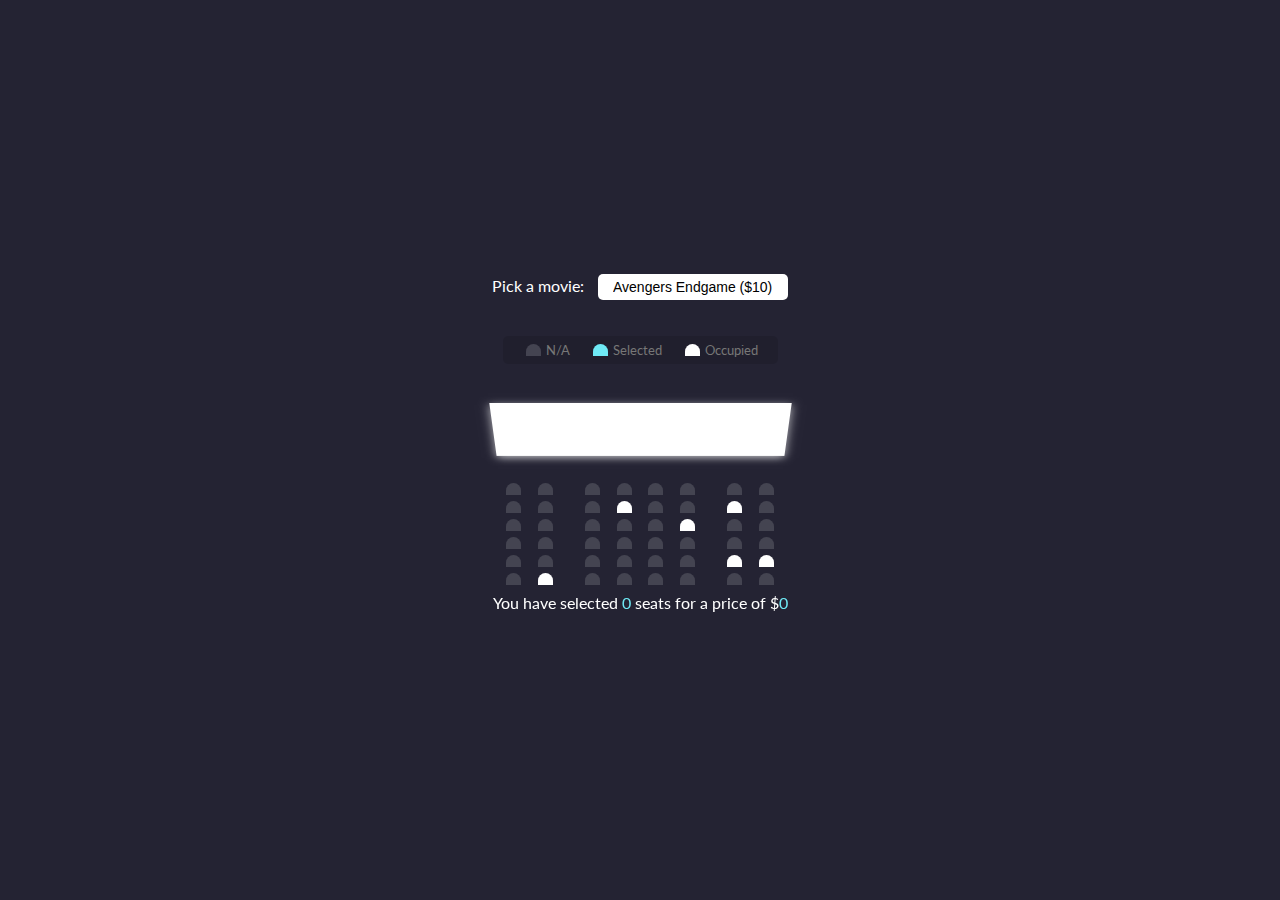
<file: book movie/index.html>
<!DOCTYPE html>
<html lang="en">

<head>
    <meta charset="UTF-8">
    <meta name="viewport" content="width=device-width, initial-scale=1.0">
    <link rel="stylesheet" href="style.css">
    <title>Movie seat booking</title>
</head>

<body>
    <!-- for movie heading -->
    <div class="movie-container">
        <label>Pick a movie:</label>
        <select id="movie">
            <option value="10">Avengers Endgame ($10)</option>
            <option value="12">Joker($12)</option>
            <option value="15">Saving private ryan($15)</option>
            <option value="20">Batman($20)</option>
        </select>
    </div>
    <!-- for legends -->
    <ul class="showcase">
        <li>
            <div class="seat"></div>
            <small>N/A</small>
        </li>
        <li>
            <div class="seat selected"></div>
            <small>Selected</small>
        </li>
        <li>
            <div class="seat occupied"></div>
            <small>Occupied</small>
        </li>
    </ul>
    <!-- for seating structure -->
    <div class="container">
        <div class="screen"></div>
        <!-- 6 rows with 8 seats -->
        <div class="row">
            <div class="seat"></div>
            <div class="seat"></div>
            <div class="seat"></div>
            <div class="seat"></div>
            <div class="seat"></div>
            <div class="seat"></div>
            <div class="seat"></div>
            <div class="seat"></div>
        </div>
        <div class="row">
            <div class="seat"></div>
            <div class="seat"></div>
            <div class="seat"></div>
            <div class="seat occupied"></div>
            <div class="seat"></div>
            <div class="seat"></div>
            <div class="seat occupied"></div>
            <div class="seat"></div>
        </div>
        <div class="row">
            <div class="seat"></div>
            <div class="seat"></div>
            <div class="seat"></div>
            <div class="seat"></div>
            <div class="seat"></div>
            <div class="seat occupied"></div>
            <div class="seat"></div>
            <div class="seat"></div>
        </div>
        <div class="row">
            <div class="seat"></div>
            <div class="seat"></div>
            <div class="seat"></div>
            <div class="seat"></div>
            <div class="seat"></div>
            <div class="seat"></div>
            <div class="seat"></div>
            <div class="seat"></div>
        </div>
        <div class="row">
            <div class="seat"></div>
            <div class="seat"></div>
            <div class="seat"></div>
            <div class="seat"></div>
            <div class="seat"></div>
            <div class="seat"></div>
            <div class="seat occupied"></div>
            <div class="seat occupied"></div>
        </div>
        <div class="row">
            <div class="seat"></div>
            <div class="seat occupied"></div>
            <div class="seat"></div>
            <div class="seat"></div>
            <div class="seat"></div>
            <div class="seat"></div>
            <div class="seat"></div>
            <div class="seat"></div>
        </div>

        <p class="text">You have selected <span id="count">0</span> seats for a price of $<span id="total">0</span></p>

    </div>


    <script src="script.js"></script>
</body>

</html>
</file>
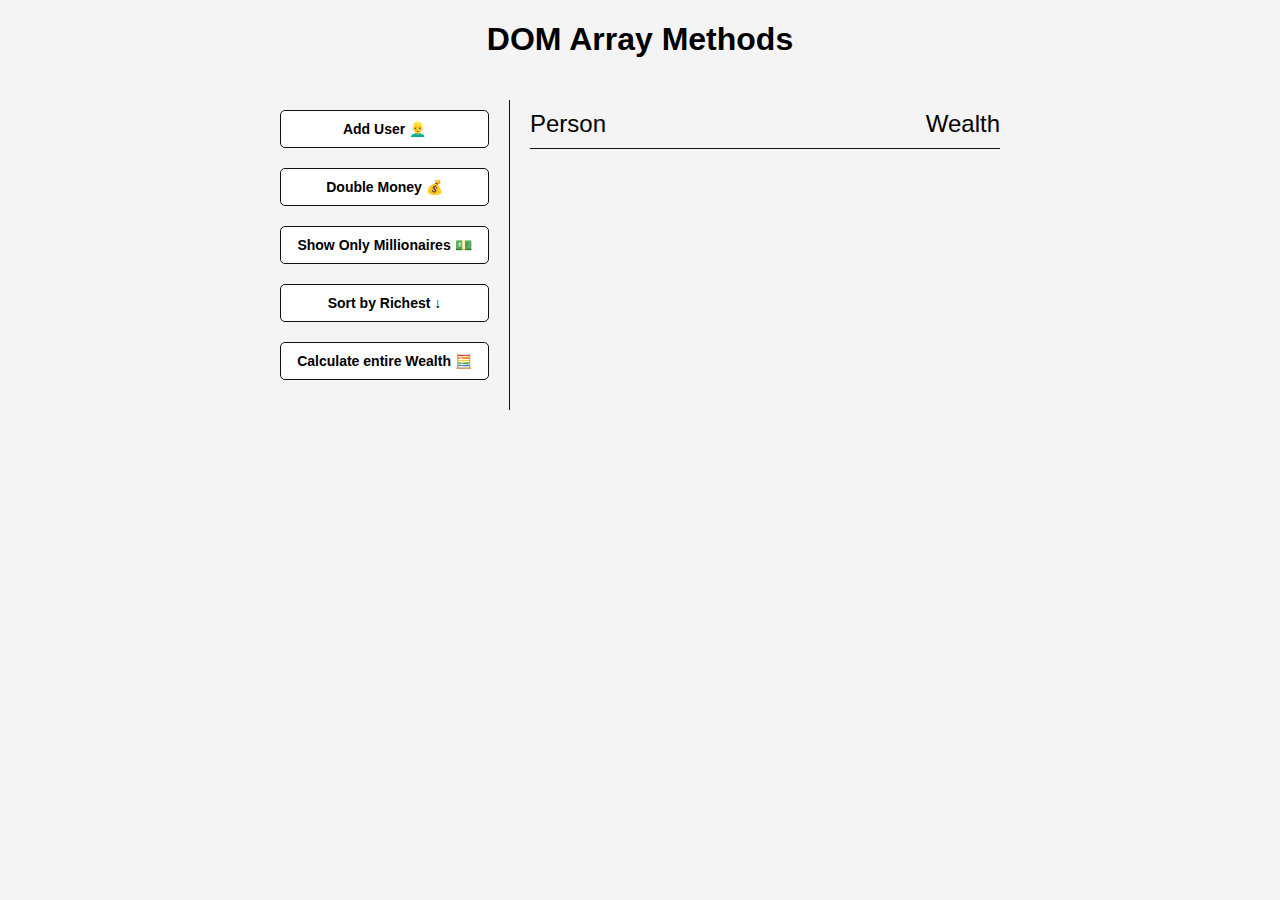
<file: DOM array methods/index.html>
<!DOCTYPE html>
<html lang="en">
  <head>
    <meta charset="UTF-8" />
    <meta name="viewport" content="width=device-width, initial-scale=1.0" />
    <meta http-equiv="X-UA-Compatible" content="ie=edge" />
    <link rel="stylesheet" href="style.css" />
    <title>DOM Array Methods</title>
  </head>
  <body>
    <h1>DOM Array Methods</h1>

    <div class="container">
      <aside>
        <button id="add-user">Add User 👱‍♂️</button>
        <button id="double">Double Money 💰</button>
        <button id="show-millionaires">Show Only Millionaires 💵</button>
        <button id="sort">Sort by Richest ↓</button>
        <button id="calculate-wealth">Calculate entire Wealth 🧮</button>
      </aside>

      <main id="main">
        <h2><strong>Person</strong> Wealth</h2>
      </main>
    </div>

    <script src="script.js"></script>
  </body>
</html>
</file>
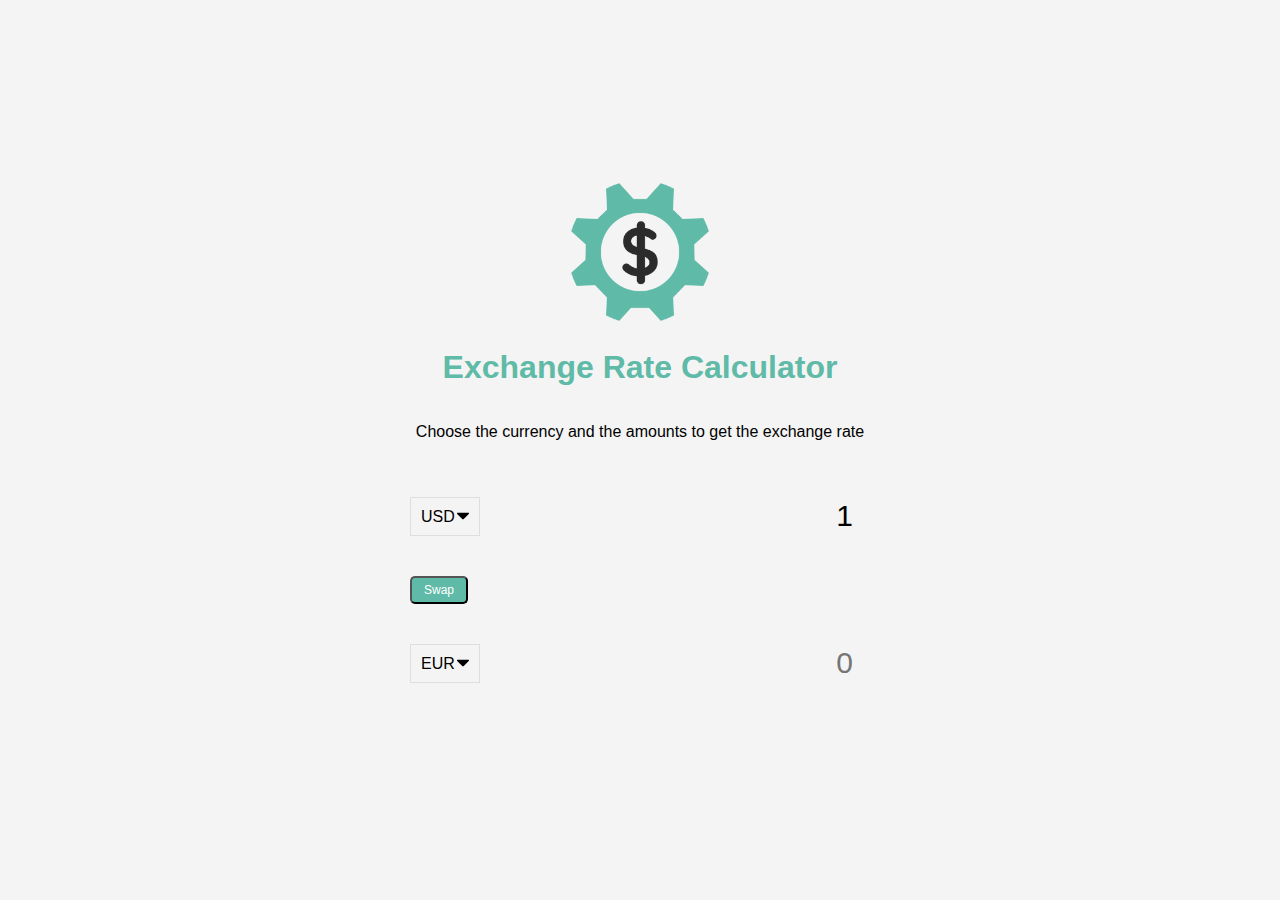
<file: Exchange rate calculator/index.html>
<!DOCTYPE html>
<html lang="en">

<head>
    <meta charset="UTF-8" />
    <meta name="viewport" content="width=device-width, initial-scale=1.0" />
    <meta http-equiv="X-UA-Compatible" content="ie=edge" />
    <title>Exchange Rate Calculator</title>
    <link rel="stylesheet" href="style.css" />
</head>

<body>
    <img src="img/money.png" alt="" class="money-img" />
    <h1>Exchange Rate Calculator</h1>
    <p>Choose the currency and the amounts to get the exchange rate</p>

    <div class="container">
        <div class="currency">
            <select id="currency-one">
                <option value="AED">AED</option>
                <option value="ARS">ARS</option>
                <option value="AUD">AUD</option>
                <option value="BGN">BGN</option>
                <option value="BRL">BRL</option>
                <option value="BSD">BSD</option>
                <option value="CAD">CAD</option>
                <option value="CHF">CHF</option>
                <option value="CLP">CLP</option>
                <option value="CNY">CNY</option>
                <option value="COP">COP</option>
                <option value="CZK">CZK</option>
                <option value="DKK">DKK</option>
                <option value="DOP">DOP</option>
                <option value="EGP">EGP</option>
                <option value="EUR">EUR</option>
                <option value="FJD">FJD</option>
                <option value="GBP">GBP</option>
                <option value="GTQ">GTQ</option>
                <option value="HKD">HKD</option>
                <option value="HRK">HRK</option>
                <option value="HUF">HUF</option>
                <option value="IDR">IDR</option>
                <option value="ILS">ILS</option>
                <option value="INR">INR</option>
                <option value="ISK">ISK</option>
                <option value="JPY">JPY</option>
                <option value="KRW">KRW</option>
                <option value="KZT">KZT</option>
                <option value="MXN">MXN</option>
                <option value="MYR">MYR</option>
                <option value="NOK">NOK</option>
                <option value="NZD">NZD</option>
                <option value="PAB">PAB</option>
                <option value="PEN">PEN</option>
                <option value="PHP">PHP</option>
                <option value="PKR">PKR</option>
                <option value="PLN">PLN</option>
                <option value="PYG">PYG</option>
                <option value="RON">RON</option>
                <option value="RUB">RUB</option>
                <option value="SAR">SAR</option>
                <option value="SEK">SEK</option>
                <option value="SGD">SGD</option>
                <option value="THB">THB</option>
                <option value="TRY">TRY</option>
                <option value="TWD">TWD</option>
                <option value="UAH">UAH</option>
                <option value="USD" selected>USD</option>
                <option value="UYU">UYU</option>
                <option value="VND">VND</option>
                <option value="ZAR">ZAR</option>
            </select>
            <input type="number" id="amount-one" placeholder="0" value="1" />
        </div>

        <div class="swap-rate-container">
            <button class="btn" id="swap">
                Swap
            </button>
            <div class="rate" id="rate"></div>
        </div>

        <div class="currency">
            <select id="currency-two">
                <option value="AED">AED</option>
                <option value="ARS">ARS</option>
                <option value="AUD">AUD</option>
                <option value="BGN">BGN</option>
                <option value="BRL">BRL</option>
                <option value="BSD">BSD</option>
                <option value="CAD">CAD</option>
                <option value="CHF">CHF</option>
                <option value="CLP">CLP</option>
                <option value="CNY">CNY</option>
                <option value="COP">COP</option>
                <option value="CZK">CZK</option>
                <option value="DKK">DKK</option>
                <option value="DOP">DOP</option>
                <option value="EGP">EGP</option>
                <option value="EUR" selected>EUR</option>
                <option value="FJD">FJD</option>
                <option value="GBP">GBP</option>
                <option value="GTQ">GTQ</option>
                <option value="HKD">HKD</option>
                <option value="HRK">HRK</option>
                <option value="HUF">HUF</option>
                <option value="IDR">IDR</option>
                <option value="ILS">ILS</option>
                <option value="INR">INR</option>
                <option value="ISK">ISK</option>
                <option value="JPY">JPY</option>
                <option value="KRW">KRW</option>
                <option value="KZT">KZT</option>
                <option value="MXN">MXN</option>
                <option value="MYR">MYR</option>
                <option value="NOK">NOK</option>
                <option value="NZD">NZD</option>
                <option value="PAB">PAB</option>
                <option value="PEN">PEN</option>
                <option value="PHP">PHP</option>
                <option value="PKR">PKR</option>
                <option value="PLN">PLN</option>
                <option value="PYG">PYG</option>
                <option value="RON">RON</option>
                <option value="RUB">RUB</option>
                <option value="SAR">SAR</option>
                <option value="SEK">SEK</option>
                <option value="SGD">SGD</option>
                <option value="THB">THB</option>
                <option value="TRY">TRY</option>
                <option value="TWD">TWD</option>
                <option value="UAH">UAH</option>
                <option value="USD">USD</option>
                <option value="UYU">UYU</option>
                <option value="VND">VND</option>
                <option value="ZAR">ZAR</option>
            </select>
            <input type="number" id="amount-two" placeholder="0" />
        </div>
    </div>

    <script src="script.js"></script>
</body>

</html>
</file>
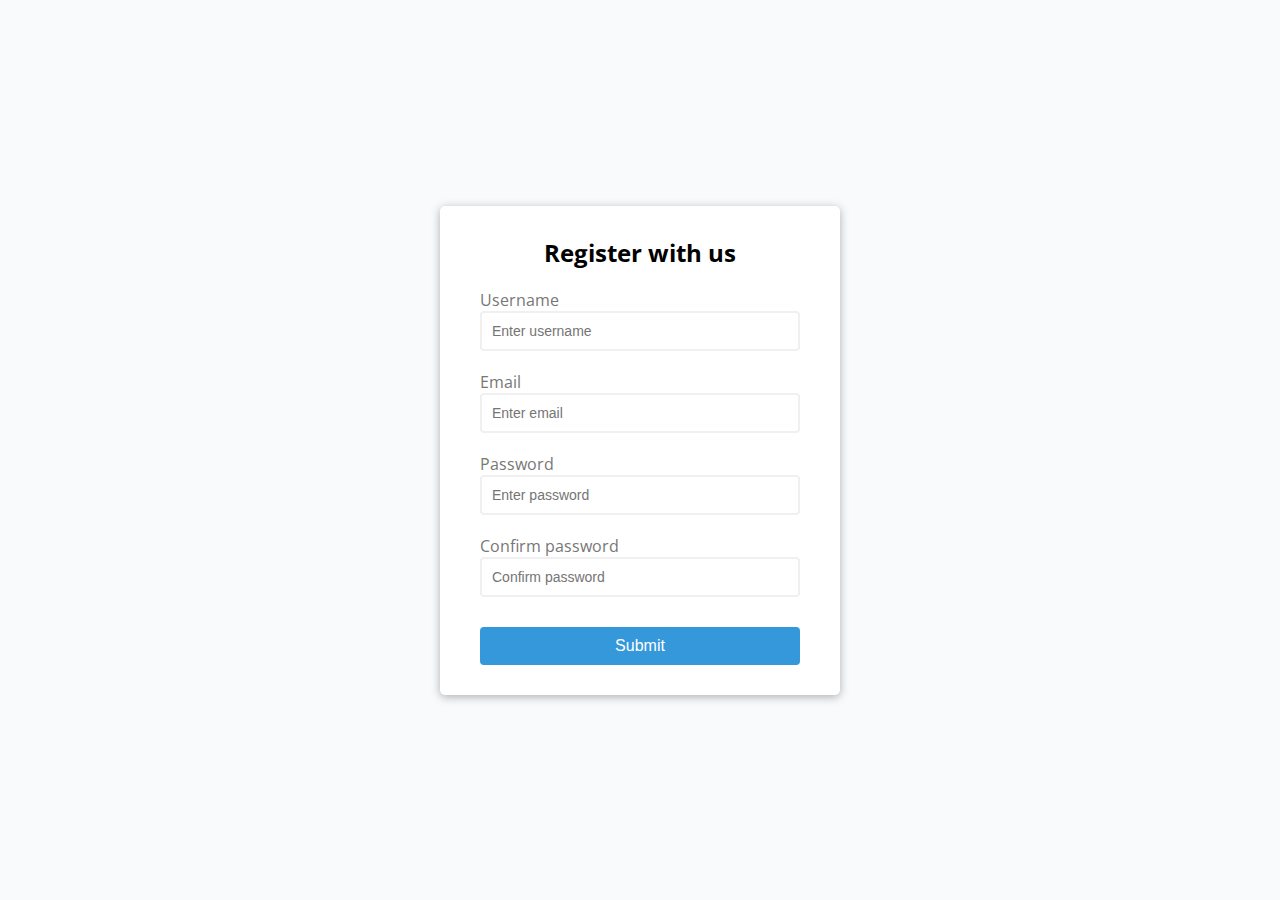
<file: form validator/index.html>
<!DOCTYPE html>
<html lang="en">
<head>
    <meta charset="UTF-8">
    <meta name="viewport" content="width=device-width, initial-scale=1.0">
    <link rel="stylesheet" href="style.css">
    <title>Form Validator</title>
</head>
<body>
    <div class="container">
        <form id="form" class="form">
            <h2>Register with us</h2>
            <div class="form-control">
                <label for="username">Username</label>
                <input type="text" name="username" id="username" placeholder="Enter username">
                <small>Error Message</small>
            </div>
            <div class="form-control">
                <label for="username">Email</label>
                <input type="text" name="email" id="email" placeholder="Enter email">
                <small>Error Message</small>
            </div>
            <div class="form-control">
                <label for="password">Password</label>
                <input type="password" name="password" id="password" placeholder="Enter password">
                <small>Error Message</small>
            </div>
            <div class="form-control">
                <label for="confirmPassword">Confirm password</label>
                <input type="password" name="confirmPassword" id="confirmPassword" placeholder="Confirm password">
                <small>Error Message</small>
            </div>
            <button>Submit</button>
            
        </form>
    </div>
    <script src="script.js"></script>
</body>
</html>
</file>
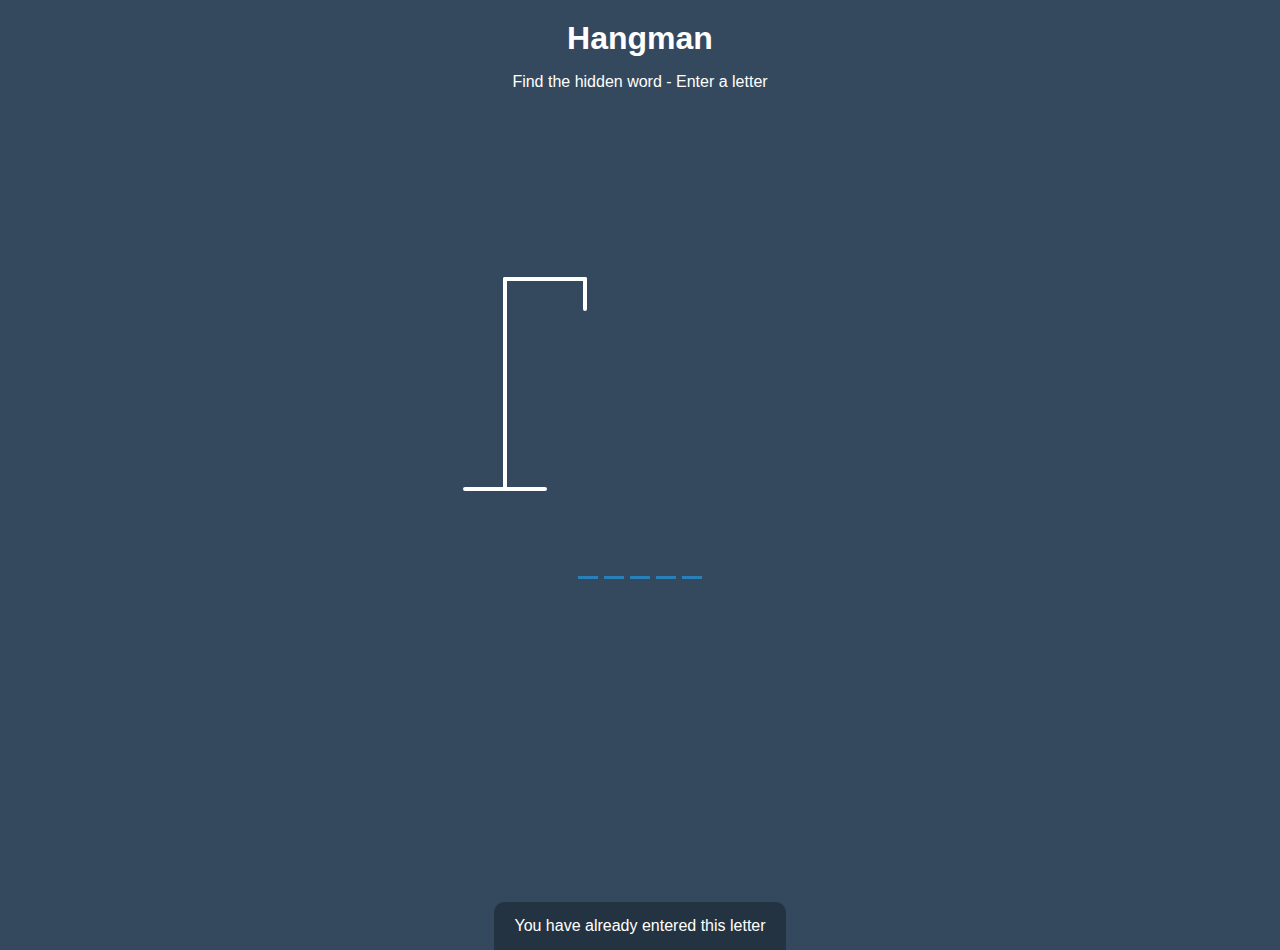
<file: hangman game/index.html>
<!DOCTYPE html>
<html lang="en">
  <head>
    <meta charset="UTF-8" />
    <meta name="viewport" content="width=device-width, initial-scale=1.0" />
    <meta http-equiv="X-UA-Compatible" content="ie=edge" />
    <link rel="stylesheet" href="style.css" />
    <title>Hangman</title>
  </head>
  <body>
    <h1>Hangman</h1>
    <p>Find the hidden word - Enter a letter</p>
    <div class="game-container">
      <svg height="250" width="200" class="figure-container">
        <!-- Rod -->
        <line x1="60" y1="20" x2="140" y2="20" />
        <line x1="140" y1="20" x2="140" y2="50" />
        <line x1="60" y1="20" x2="60" y2="230" />
        <line x1="20" y1="230" x2="100" y2="230" />

        <!-- Head -->
        <circle cx="140" cy="70" r="20" class="figure-part" />
        <!-- Body -->
        <line x1="140" y1="90" x2="140" y2="150" class="figure-part" />
        <!-- Arms -->
        <line x1="140" y1="120" x2="120" y2="100" class="figure-part" />
        <line x1="140" y1="120" x2="160" y2="100" class="figure-part" />
        <!-- Legs -->
        <line x1="140" y1="150" x2="120" y2="180" class="figure-part" />
        <line x1="140" y1="150" x2="160" y2="180" class="figure-part" />
      </svg>

      <div class="wrong-letters-container">
        <div id="wrong-letters"></div>
      </div>

      <div class="word" id="word"></div>
    </div>

    <!-- Container for final message -->
    <div class="popup-container" id="popup-container">
      <div class="popup">
        <h2 id="final-message"></h2>
        <button id="play-button">Play Again</button>
      </div>
    </div>

    <!-- Notification -->
    <div class="notification-container" id="notification-container">
      <p>You have already entered this letter</p>
    </div>

    <script src="script.js"></script>
  </body>
</html>
</file>
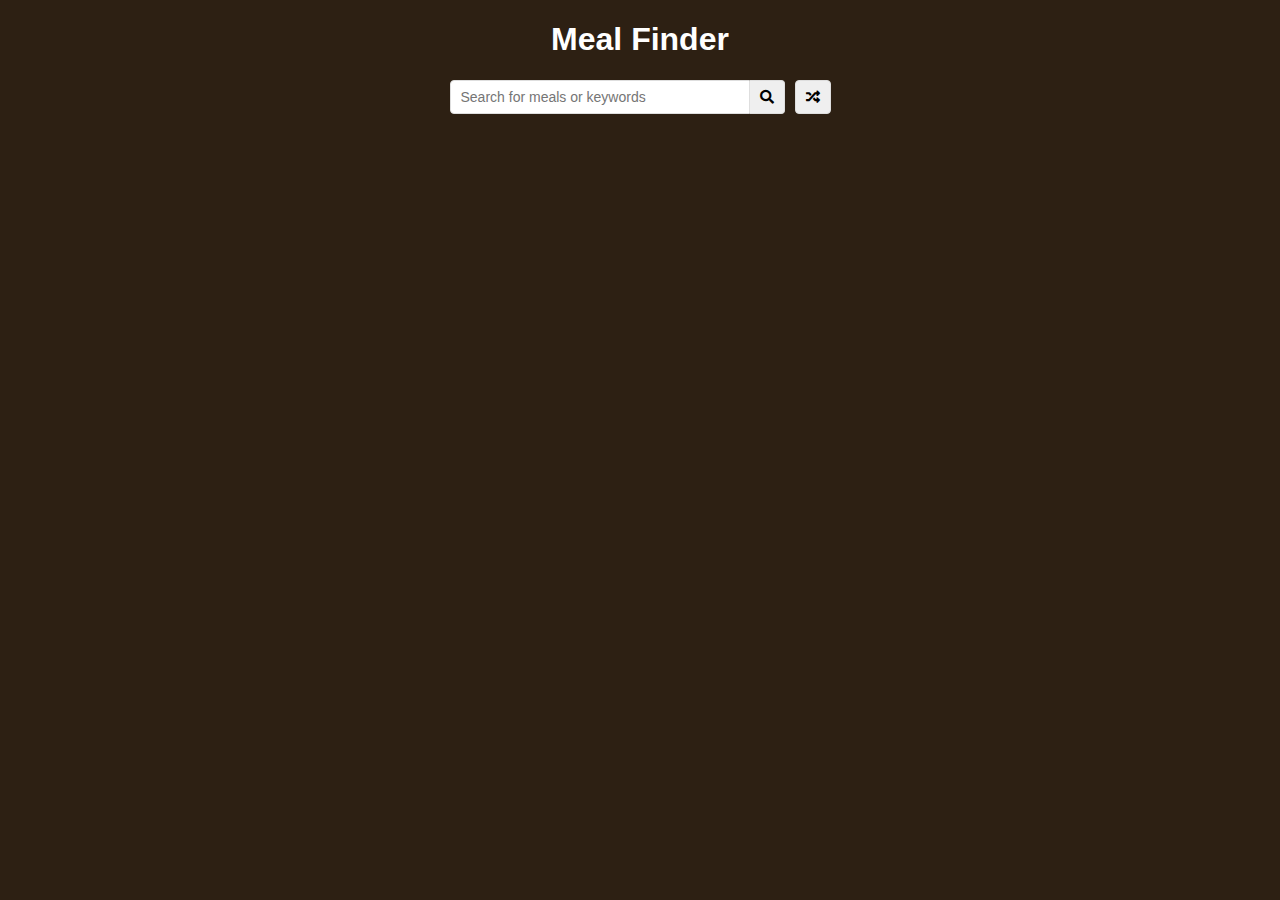
<file: Meal finder/index.html>
<!DOCTYPE html>
<html lang="en">
  <head>
    <meta charset="UTF-8" />
    <meta name="viewport" content="width=device-width, initial-scale=1.0" />
    <meta http-equiv="X-UA-Compatible" content="ie=edge" />
    <link
      rel="stylesheet"
      href="https://cdnjs.cloudflare.com/ajax/libs/font-awesome/5.10.2/css/all.min.css"
    />
    <link rel="stylesheet" href="style.css" />
    <title>Meal Finder</title>
  </head>
  <body>
    <div class="container">
      <h1>Meal Finder</h1>
      <div class="flex">
        <form class="flex" id="submit">
          <input
            type="text"
            id="search"
            placeholder="Search for meals or keywords"
          />
          <button class="search-btn" type="submit">
            <i class="fas fa-search"></i>
          </button>
        </form>
        <button class="random-btn" id="random">
          <i class="fas fa-random"></i>
        </button>
      </div>

      <div id="result-heading"></div>
      <div id="meals" class="meals"></div>
      <div id="single-meal"></div>
    </div>

    <script src="script.js"></script>
  </body>
</html>
</file>
<file: book movie/style.css>
@import url("https://fonts.googleapis.com/css2?family=Lato&display=swap");

* {
  box-sizing: border-box;
}

body {
  background-color: #242333;
  display: flex;
  flex-direction: column;
  color: #fff;
  align-items: center;
  justify-content: center;
  height: 100vh;
  font-family: "Lato", sans-serif;
  margin: 0;
}

.movie-container {
  margin: 20px 0;
}

.movie-container select {
  background-color: #fff;
  border: 0;
  border-radius: 5px;
  font-size: 14px;
  margin-left: 10px;
  padding: 5px 15px 5px 15px;
  -moz-appearance: none;
  -webkit-appearance: none;
  appearance: none;
}

.seat {
  background-color: #444451;
  height: 12px;
  width: 15px;
  margin: 3px;
  border-top-left-radius: 10px;
  border-top-right-radius: 10px;
}

.seat.selected {
  background-color: #6feaf6;
}

.seat.occupied {
  background-color: #fff;
}

.seat:nth-of-type(2) {
  margin-right: 18px;
}

.seat:nth-last-of-type(2) {
  margin-left: 18px;
}

.seat:not(.occupied):hover {
  cursor: pointer;
  transform: scale(1.2);
}

.showcase .seat:not(.occupied):hover {
  cursor: default;
  transform: scale(1);
}

.showcase {
  background: rgba(0, 0, 0, 0.1);
  padding: 5px 10px;
  border-radius: 5px;
  color: #777;
  list-style-type: none;
  display: flex;
  justify-content: space-between;
}

.showcase li {
  display: flex;
  align-items: center;
  justify-content: center;
  margin: 0 10px;
}

.showcase li small {
  margin-left: 2px;
}

.screen{
  background-color: #fff;
  height: 70px;
  width:100%;
  margin:15px 0;
  transform: rotateX(-45deg);
  box-shadow: 0 3px 10px rgba(255, 255, 255, 0.7);
}

.container{
  perspective: 1000px;
  margin-bottom: 30px;
}

p.text{
  margin: 5px 0;
}

p.text span{
  color: #6feaf6;
}
.row {
  display: flex;
  justify-content: space-evenly;
}
</file>
<file: DOM array methods/style.css>
* {
  box-sizing: border-box;
}

body {
  background: #f4f4f4;
  font-family: Arial, Helvetica, sans-serif;
  display: flex;
  flex-direction: column;
  align-items: center;
  min-height: 100vh;
  margin: 0;
}

.container {
  display: flex;
  padding: 20px;
  margin: 0 auto;
  max-width: 100%;
  width: 800px;
}

aside {
  padding: 10px 20px;
  width: 250px;
  border-right: 1px solid #111;
}

button {
  cursor: pointer;
  background-color: #fff;
  border: solid 1px #111;
  border-radius: 5px;
  display: block;
  width: 100%;
  padding: 10px;
  margin-bottom: 20px;
  font-weight: bold;
  font-size: 14px;
}

main {
  flex: 1;
  padding: 10px 20px;
}

h2 {
  border-bottom: 1px solid #111;
  padding-bottom: 10px;
  display: flex;
  justify-content: space-between;
  font-weight: 300;
  margin: 0 0 20px;
}

h3 {
  background-color: #fff;
  border-bottom: 1px solid #111;
  padding: 10px;
  display: flex;
  justify-content: space-between;
  font-weight: 300;
  margin: 20px 0 0;
}

.person {
  display: flex;
  justify-content: space-between;
  font-size: 20px;
  margin-bottom: 10px;
}
</file>
<file: Exchange rate calculator/style.css>
:root {
  --primary-color: #5fbaa7;
}

* {
  box-sizing: border-box;
}

body {
  background-color: #f4f4f4;
  font-family: Arial, Helvetica, sans-serif;
  display: flex;
  flex-direction: column;
  align-items: center;
  justify-content: center;
  height: 100vh;
  margin: 0;
  padding: 20px;
}

h1 {
  color: var(--primary-color);
}

p {
  text-align: center;
}

.btn {
  color: #fff;
  background: var(--primary-color);
  cursor: pointer;
  border-radius: 5px;
  font-size: 12px;
  padding: 5px 12px;
}

.money-img {
  width: 150px;
}

.currency {
  padding: 40px 0;
  display: flex;
  align-items: center;
  justify-content: space-between;
}

.currency select {
  padding: 10px 20px 10px 10px;
  -moz-appearance: none;
  -webkit-appearance: none;
  appearance: none;
  border: 1px solid #dedede;
  font-size: 16px;
  background: transparent;
  background-image: url('data:image/svg+xml;charset=US-ASCII,%3Csvg%20xmlns%3D%22http%3A%2F%2Fwww.w3.org%2F2000%2Fsvg%22%20width%3D%22292.4%22%20height%3D%22292.4%22%3E%3Cpath%20fill%3D%22%20000002%22%20d%3D%22M287%2069.4a17.6%2017.6%200%200%200-13-5.4H18.4c-5%200-9.3%201.8-12.9%205.4A17.6%2017.6%200%200%200%200%2082.2c0%205%201.8%209.3%205.4%2012.9l128%20127.9c3.6%203.6%207.8%205.4%2012.8%205.4s9.2-1.8%2012.8-5.4L287%2095c3.5-3.5%205.4-7.8%205.4-12.8%200-5-1.9-9.2-5.5-12.8z%22%2F%3E%3C%2Fsvg%3E');
  background-position: right 10px top 50%, 0, 0;
  background-size: 12px auto, 100%;
  background-repeat: no-repeat;
}

.currency input {
  border: 0;
  background: transparent;
  font-size: 30px;
  text-align: right;
}

.swap-rate-container {
  display: flex;
  align-items: center;
  justify-content: space-between;
}

.rate {
  color: var(--primary-color);
  font-size: 14px;
  padding: 0 10px;
}

select:focus,
input:focus,
button:focus {
  outline: 0;
}

@media (max-width: 600px) {
  .currency input {
    width: 200px;
  }
}
</file>
<file: form validator/style.css>
@import url("https://fonts.googleapis.com/css2?family=Open+Sans:wght@300&display=swap");

:root {
  --success-color: #2ecc71;
  --error-color: #e74c3c;
}
* {
  box-sizing: border-box;
}

body {
  background-color: #f9fafb;
  font-family: "Open Sans", sans-serif;
  display: flex;
  align-items: center;
  justify-content: center;
  min-height: 100vh;
  margin: 0;
}

.container {
  background-color: #fff;
  border-radius: 5px;
  box-shadow: 0 2px 10px rgba(0, 0, 0, 0.3);
  width: 400px;
}

.form {
  padding: 30px 40px;
}
h2 {
  text-align: center;
  margin: 0 0 20px;
}

.form-control {
  margin-bottom: 10px;
  padding-bottom: 10px;
  position: relative;
}

.form-control label {
  color: #777;
}

.form-control input {
  border: 2px solid #f0f0f0;
  border-radius: 4px;
  display: block;
  width: 100%;
  padding: 10px;
  font-size: 14px;
}

.form-control input:focus {
  outline: 0;
  border-color: #777;
}

.form-control.success input {
  border-color: var(--success-color);
}

.form-control.error input {
  border-color: var(--error-color);
}

.form-control small {
  color: var(--error-color);
  position: absolute;
  bottom: -11px;
  left: 0;
  visibility: hidden;
}

.form-control.error small {
  visibility: visible;
}

.form button {
  cursor: pointer;
  background-color: #3498db;
  border: #3498db;
  border-radius: 4px;
  color: #fff;
  display: block;
  font-size: 16px;
  padding: 10px;
  margin-top: 20px;
  width: 100%;
}
</file>
<file: hangman game/style.css>
* {
  box-sizing: border-box;
}

body {
  background-color: #34495e;
  color: #fff;
  font-family: Arial, Helvetica, sans-serif;
  display: flex;
  flex-direction: column;
  align-items: center;
  height: 80vh;
  margin: 0;
  overflow: hidden;
}

h1 {
  margin: 20px 0 0;
}

.game-container {
  padding: 20px 30px;
  position: relative;
  margin: auto;
  height: 350px;
  width: 450px;
}

.figure-container {
  fill: transparent;
  stroke: #fff;
  stroke-width: 4px;
  stroke-linecap: round;
}

.figure-part {
  display: none;
}

.wrong-letters-container {
  position: absolute;
  top: 20px;
  right: 20px;
  display: flex;
  flex-direction: column;
  text-align: right;
}

.wrong-letters-container p {
  margin: 0 0 5px;
}

.wrong-letters-container span {
  font-size: 24px;
}

.word {
  display: flex;
  position: absolute;
  bottom: 10px;
  left: 50%;
  transform: translateX(-50%);
}

.letter {
  border-bottom: 3px solid #2980b9;
  display: inline-flex;
  font-size: 30px;
  align-items: center;
  justify-content: center;
  margin: 0 3px;
  height: 50px;
  width: 20px;
}

.popup-container {
  background-color: rgba(0, 0, 0, 0.3);
  position: fixed;
  top: 0;
  bottom: 0;
  left: 0;
  right: 0;
  /* display: flex; */
  display: none;
  align-items: center;
  justify-content: center;
}

.popup {
  background: #2980b9;
  border-radius: 5px;
  box-shadow: 0 15px 10px 3px rgba(0, 0, 0, 0.1);
  padding: 20px;
  text-align: center;
}

.popup button {
  cursor: pointer;
  background-color: #fff;
  color: #2980b9;
  border: 0;
  margin-top: 20px;
  padding: 12px 20px;
  font-size: 16px;
}

.popup button:active {
  transform: scale(0.98);
}

.popup button:focus {
  outline: 0;
}

.notification-container {
  background-color: rgba(0, 0, 0, 0.3);
  border-radius: 10px 10px 0 0;
  padding: 15px 20px;
  position: absolute;
  bottom: -50px;
  transition: transform 0.3s ease-in-out;
}

.notification-container p {
  margin: 0;
}

.notification-container.show {
  transform: translateY(-50px);
}
</file>
<file: Meal finder/style.css>
* {
  box-sizing: border-box;
}

body {
  background: #2d2013;
  color: #fff;
  font-family: Verdana, Geneva, Tahoma, sans-serif;
  margin: 0;
}

.container {
  margin: auto;
  max-width: 800px;
  display: flex;
  flex-direction: column;
  align-items: center;
  justify-content: center;
  text-align: center;
}

.flex {
  display: flex;
}

input,
button {
  border: 1px solid #dedede;
  border-top-left-radius: 4px;
  border-bottom-left-radius: 4px;
  font-size: 14px;
  padding: 8px 10px;
  margin: 0;
}

input[type='text'] {
  width: 300px;
}

.search-btn {
  cursor: pointer;
  border-left: 0;
  border-radius: 0;
  border-top-right-radius: 4px;
  border-bottom-right-radius: 4px;
}

.random-btn {
  cursor: pointer;
  margin-left: 10px;
  border-top-right-radius: 4px;
  border-bottom-right-radius: 4px;
}

.meals {
  display: grid;
  grid-template-columns: repeat(4, 1fr);
  grid-gap: 20px;
  margin-top: 20px;
}

.meal {
  cursor: pointer;
  position: relative;
  height: 180px;
  width: 180px;
  text-align: center;
}

.meal img {
  width: 100%;
  height: 100%;
  border: 4px #fff solid;
  border-radius: 2px;
}

.meal-info {
  position: absolute;
  top: 0;
  left: 0;
  height: 100%;
  width: 100%;
  background: rgba(0, 0, 0, 0.7);
  display: flex;
  align-items: center;
  justify-content: center;
  transition: opacity 0.2s ease-in;
  opacity: 0;
}

.meal:hover .meal-info {
  opacity: 1;
}

.single-meal {
  margin: 30px auto;
  width: 70%;
}

.single-meal img {
  width: 300px;
  margin: 15px;
  border: 4px #fff solid;
  border-radius: 2px;
}

.single-meal-info {
  margin: 20px;
  padding: 10px;
  border: 2px #e09850 dashed;
  border-radius: 5px;
}

.single-meal p {
  margin: o;
  letter-spacing: 0.5px;
  line-height: 1.5;
}

.single-meal ul {
  padding-left: 0;
  list-style-type: none;
}

.single-meal ul li {
  border: 1px solid #ededed;
  border-radius: 5px;
  background-color: #fff;
  display: inline-block;
  color: #2d2013;
  font-size: 12px;
  font-weight: bold;
  padding: 5px;
  margin: 0 5px 5px 0;
}

@media (max-width: 800px) {
  .meals {
    grid-template-columns: repeat(3, 1fr);
  }
}
@media (max-width: 700px) {
  .meals {
    grid-template-columns: repeat(2, 1fr);
  }

  .meal {
    height: 200px;
    width: 200px;
  }
}
@media (max-width: 500px) {
  input[type='text'] {
    width: 100%;
  }

  .meals {
    grid-template-columns: 1fr;
  }

  .meal {
    height: 300px;
    width: 300px;
  }
}
</file>
